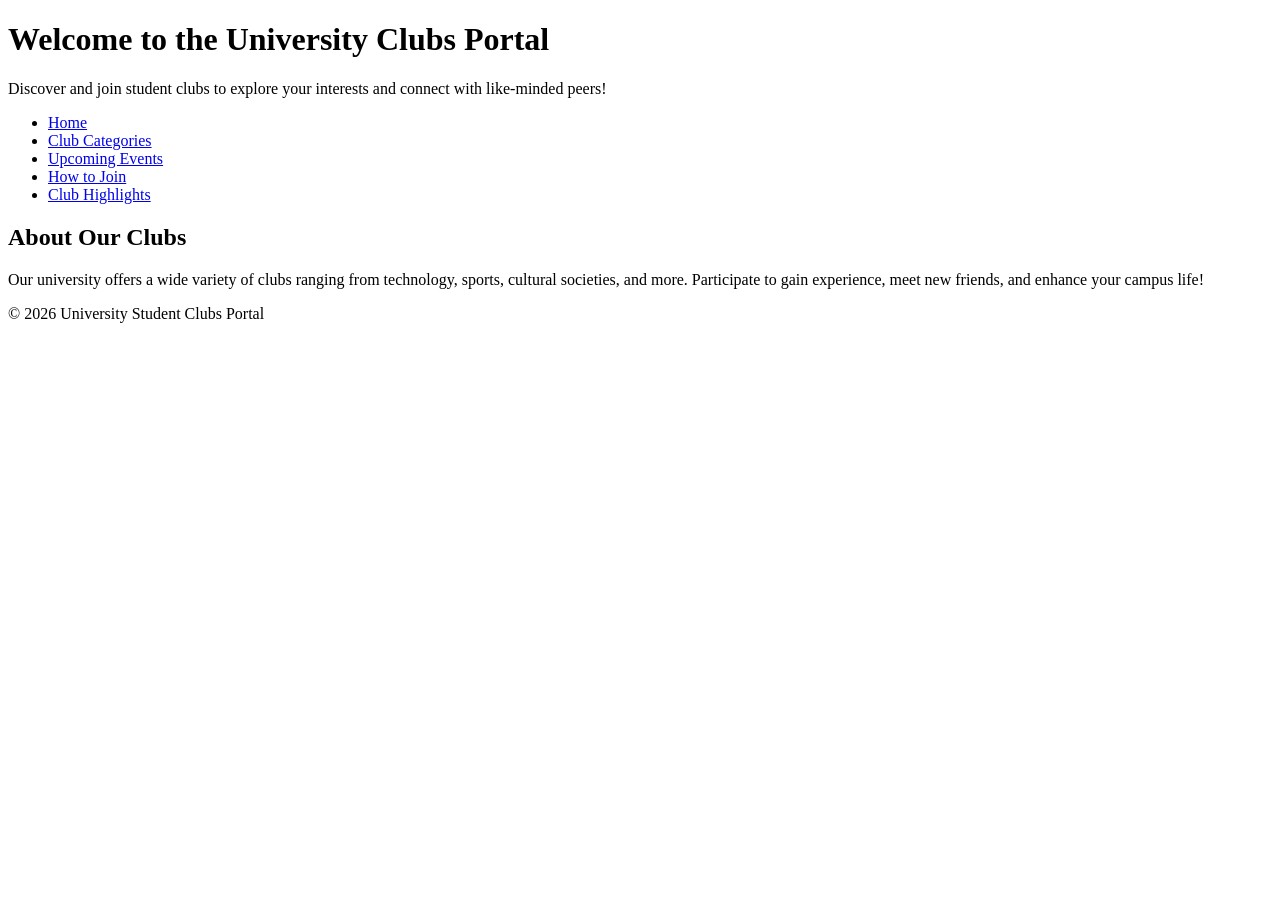
<file: index.html>
<!DOCTYPE html>
<html lang="en">
<head>
    <meta charset="UTF-8">
    <meta name="viewport" content="width=device-width, initial-scale=1.0">
    <title>University Clubs Portal</title>
    <link rel="stylesheet" href="../styles/style.css">
</head>
<body>
    <header>
        <h1>Welcome to the University Clubs Portal</h1>
        <p>Discover and join student clubs to explore your interests and connect with like-minded peers!</p>
    </header>

    <nav>
        <ul>
            <li><a href="index.html">Home</a></li>
            <li><a href="clubs.html">Club Categories</a></li>
            <li><a href="events.html">Upcoming Events</a></li>
            <li><a href="join.html">How to Join</a></li>
            <li><a href="highlights.html">Club Highlights</a></li>
        </ul>
    </nav>

    <main>
        <section>
            <h2>About Our Clubs</h2>
            <p>Our university offers a wide variety of clubs ranging from technology, sports, cultural societies, and more. Participate to gain experience, meet new friends, and enhance your campus life!</p>
        </section>
    </main>

    <footer>
        <p>&copy; 2026 University Student Clubs Portal</p>
    </footer>
</body>
</html>
</file>
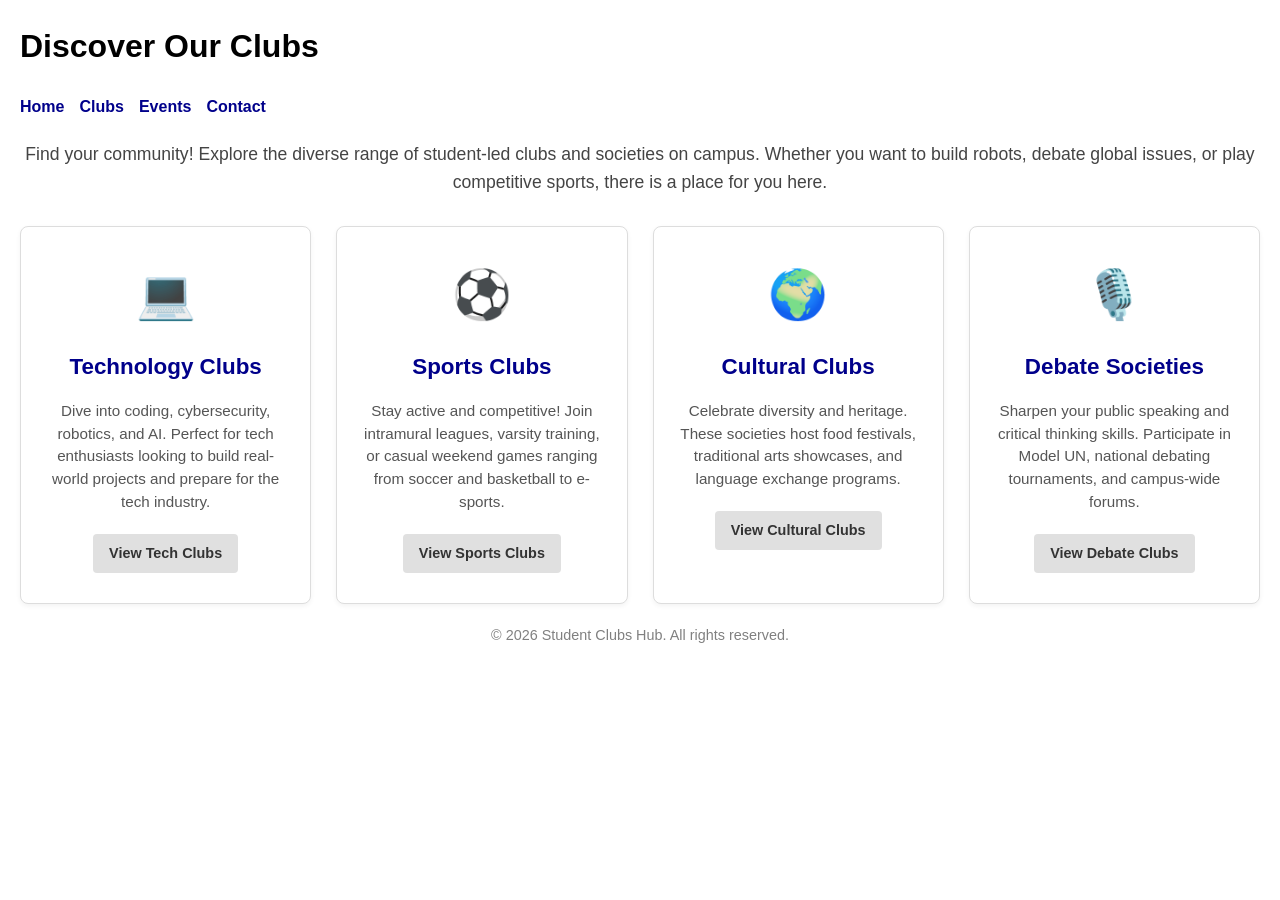
<file: clubs.html>
<!DOCTYPE html>
<html lang="en">
<head>
    <meta charset="UTF-8">
    <meta name="viewport" content="width=device-width, initial-scale=1.0">
    <title>Club Categories | Student Clubs</title>
    
    <link rel="stylesheet" href="style.css">

    <style>
        .intro-text {
            text-align: center;
            margin-bottom: 30px;
            color: #444;
            font-size: 1.1em;
        }

        .categories-grid {
            display: grid;
            grid-template-columns: repeat(auto-fit, minmax(250px, 1fr));
            gap: 25px;
            margin-top: 20px;
        }

        .category-card {
            border: 1px solid #ddd;
            border-radius: 8px;
            background-color: #fff;
            padding: 30px 20px;
            text-align: center;
            box-shadow: 0 2px 5px rgba(0,0,0,0.05);
            transition: transform 0.2s ease, box-shadow 0.2s ease;
        }

        .category-card:hover {
            transform: translateY(-5px);
            box-shadow: 0 6px 15px rgba(0,0,0,0.1);
        }

        .category-icon {
            font-size: 3em;
            margin-bottom: 15px;
        }

        .category-title {
            color: darkblue; /* Matches your nav link color */
            margin: 0 0 15px 0;
            font-size: 1.4em;
        }

        .category-description {
            color: #555;
            font-size: 0.95em;
            line-height: 1.5;
            margin-bottom: 20px;
        }

        .explore-btn {
            display: inline-block;
            background-color: #e0e0e0;
            color: #333;
            padding: 8px 16px;
            text-decoration: none;
            border-radius: 4px;
            font-weight: bold;
            font-size: 0.9em;
            transition: background-color 0.2s ease;
        }

        .explore-btn:hover {
            background-color: darkblue;
            color: white;
        }
    </style>
</head>
<body>

    <header>
        <h1>Discover Our Clubs</h1>
    </header>

    <nav>
        <ul>
            <li><a href="index.html">Home</a></li>
            <li><a href="clubs.html">Clubs</a></li>
            <li><a href="events.html">Events</a></li>
            <li><a href="contact.html">Contact</a></li>
        </ul>
    </nav>

    <main>
        <p class="intro-text">Find your community! Explore the diverse range of student-led clubs and societies on campus. Whether you want to build robots, debate global issues, or play competitive sports, there is a place for you here.</p>

        <div class="categories-grid">
            <div class="category-card">
                <div class="category-icon">💻</div>
                <h2 class="category-title">Technology Clubs</h2>
                <p class="category-description">Dive into coding, cybersecurity, robotics, and AI. Perfect for tech enthusiasts looking to build real-world projects and prepare for the tech industry.</p>
                <a href="#" class="explore-btn">View Tech Clubs</a>
            </div>

            <div class="category-card">
                <div class="category-icon">⚽</div>
                <h2 class="category-title">Sports Clubs</h2>
                <p class="category-description">Stay active and competitive! Join intramural leagues, varsity training, or casual weekend games ranging from soccer and basketball to e-sports.</p>
                <a href="#" class="explore-btn">View Sports Clubs</a>
            </div>

            <div class="category-card">
                <div class="category-icon">🌍</div>
                <h2 class="category-title">Cultural Clubs</h2>
                <p class="category-description">Celebrate diversity and heritage. These societies host food festivals, traditional arts showcases, and language exchange programs.</p>
                <a href="#" class="explore-btn">View Cultural Clubs</a>
            </div>

            <div class="category-card">
                <div class="category-icon">🎙️</div>
                <h2 class="category-title">Debate Societies</h2>
                <p class="category-description">Sharpen your public speaking and critical thinking skills. Participate in Model UN, national debating tournaments, and campus-wide forums.</p>
                <a href="#" class="explore-btn">View Debate Clubs</a>
            </div>
        </div>
    </main>

    <footer>
        <p>&copy; 2026 Student Clubs Hub. All rights reserved.</p>
    </footer>

</body>
</html>
</file>
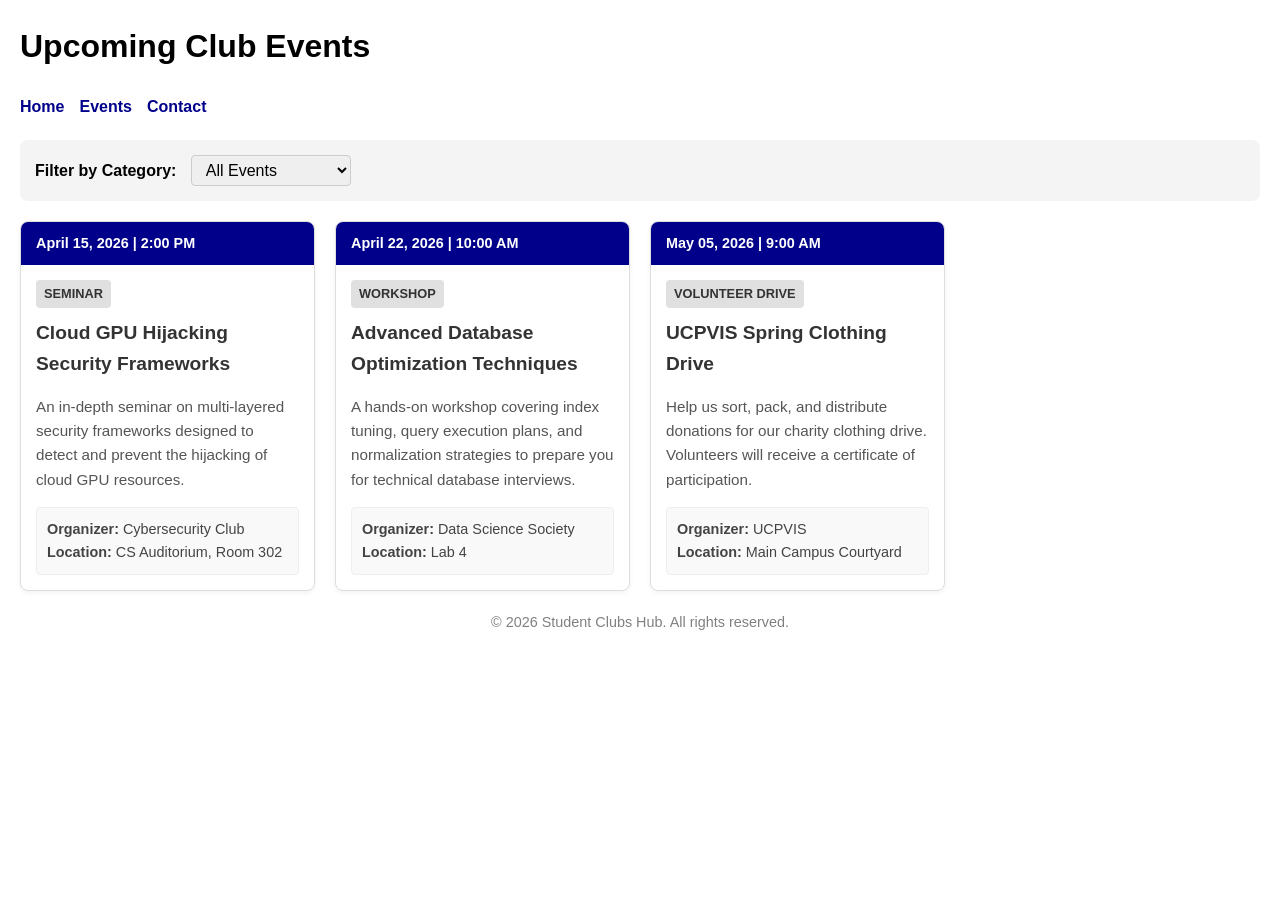
<file: events.html>
<!DOCTYPE html>
<html lang="en">
<head>
    <meta charset="UTF-8">
    <meta name="viewport" content="width=device-width, initial-scale=1.0">
    <title>Upcoming Events | Student Clubs</title>
    
    <link rel="stylesheet" href="style.css">

    <style>
        .controls {
            margin-bottom: 20px;
            background-color: #f4f4f4;
            padding: 15px;
            border-radius: 8px;
        }

        .filter-select {
            padding: 5px 10px;
            font-size: 1em;
            margin-left: 10px;
            border: 1px solid #ccc;
            border-radius: 4px;
        }

        .events-grid {
            display: grid;
            grid-template-columns: repeat(auto-fill, minmax(280px, 1fr));
            gap: 20px;
            margin-top: 20px;
        }

        .event-card {
            border: 1px solid #ddd;
            border-radius: 8px;
            background-color: #fff;
            overflow: hidden;
            box-shadow: 0 2px 5px rgba(0,0,0,0.05);
            transition: transform 0.2s ease, box-shadow 0.2s ease;
        }

        .event-card:hover {
            transform: translateY(-3px);
            box-shadow: 0 4px 10px rgba(0,0,0,0.1);
        }

        .event-date {
            background-color: darkblue; /* Matches your nav link color */
            color: white;
            padding: 10px 15px;
            font-weight: bold;
            font-size: 0.9em;
        }

        .event-content {
            padding: 15px;
        }

        .event-tag {
            display: inline-block;
            background-color: #e0e0e0;
            color: #333;
            padding: 4px 8px;
            border-radius: 4px;
            font-size: 0.8em;
            margin-bottom: 10px;
            text-transform: uppercase;
            font-weight: bold;
        }

        .event-title {
            margin: 0 0 10px 0;
            font-size: 1.2em;
            color: #333;
        }

        .event-description {
            font-size: 0.95em;
            margin-bottom: 15px;
            color: #555;
        }

        .event-details {
            font-size: 0.9em;
            color: #444;
            background-color: #f9f9f9;
            padding: 10px;
            border: 1px solid #eee;
            border-radius: 4px;
        }
    </style>
</head>
<body>

    <header>
        <h1>Upcoming Club Events</h1>
    </header>

    <nav>
        <ul>
            <li><a href="index.html">Home</a></li>
            <li><a href="events.html">Events</a></li>
            <li><a href="contact.html">Contact</a></li>
        </ul>
    </nav>

    <main>
        <div class="controls">
            <label for="categoryFilter"><strong>Filter by Category:</strong></label>
            <select class="filter-select" id="categoryFilter">
                <option value="all">All Events</option>
                <option value="workshop">Workshops</option>
                <option value="seminar">Seminars</option>
                <option value="volunteer">Volunteer Drives</option>
            </select>
        </div>

        <div class="events-grid">
            <div class="event-card" data-category="seminar">
                <div class="event-date">April 15, 2026 | 2:00 PM</div>
                <div class="event-content">
                    <span class="event-tag">Seminar</span>
                    <h2 class="event-title">Cloud GPU Hijacking Security Frameworks</h2>
                    <p class="event-description">An in-depth seminar on multi-layered security frameworks designed to detect and prevent the hijacking of cloud GPU resources.</p>
                    <div class="event-details">
                        <strong>Organizer:</strong> Cybersecurity Club<br>
                        <strong>Location:</strong> CS Auditorium, Room 302
                    </div>
                </div>
            </div>

            <div class="event-card" data-category="workshop">
                <div class="event-date">April 22, 2026 | 10:00 AM</div>
                <div class="event-content">
                    <span class="event-tag">Workshop</span>
                    <h2 class="event-title">Advanced Database Optimization Techniques</h2>
                    <p class="event-description">A hands-on workshop covering index tuning, query execution plans, and normalization strategies to prepare you for technical database interviews.</p>
                    <div class="event-details">
                        <strong>Organizer:</strong> Data Science Society<br>
                        <strong>Location:</strong> Lab 4
                    </div>
                </div>
            </div>

            <div class="event-card" data-category="volunteer">
                <div class="event-date">May 05, 2026 | 9:00 AM</div>
                <div class="event-content">
                    <span class="event-tag">Volunteer Drive</span>
                    <h2 class="event-title">UCPVIS Spring Clothing Drive</h2>
                    <p class="event-description">Help us sort, pack, and distribute donations for our charity clothing drive. Volunteers will receive a certificate of participation.</p>
                    <div class="event-details">
                        <strong>Organizer:</strong> UCPVIS<br>
                        <strong>Location:</strong> Main Campus Courtyard
                    </div>
                </div>
            </div>
        </div>
    </main>

    <footer>
        <p>&copy; 2026 Student Clubs Hub. All rights reserved.</p>
    </footer>

    <script>
        // Simple filtering logic for the dropdown
        document.getElementById('categoryFilter').addEventListener('change', function() {
            const selectedCategory = this.value;
            const eventCards = document.querySelectorAll('.event-card');

            eventCards.forEach(card => {
                if (selectedCategory === 'all' || card.getAttribute('data-category') === selectedCategory) {
                    card.style.display = 'block';
                } else {
                    card.style.display = 'none';
                }
            });
        });
    </script>

</body>
</html>
</file>
<file: styles/style.css>
/* Join Page Styling */
.container {
    padding: 20px;
}

/* Responsive Design */
@media (max-width: 600px) {
    body {
        background-color: lightgray;
    }
}
</file>
<file: style.css>
body {
    font-family: Arial, sans-serif;
    margin: 20px;
    line-height: 1.6;
}

header, nav, main, footer {
    margin-bottom: 20px;
}

nav ul {
    list-style: none;
    padding: 0;
    display: flex;
    gap: 15px;
}

nav a {
    text-decoration: none;
    color: darkblue;
    font-weight: bold;
}

nav a:hover {
    text-decoration: underline;
}

footer {
    text-align: center;
    font-size: 0.9em;
    color: gray;
}

/* Media Query for Mobile */
@media (max-width: 600px) {
    nav ul {
        flex-direction: column;
        gap: 10px;
    }

    header h1 {
        font-size: 20px;
    }
}
</file>
